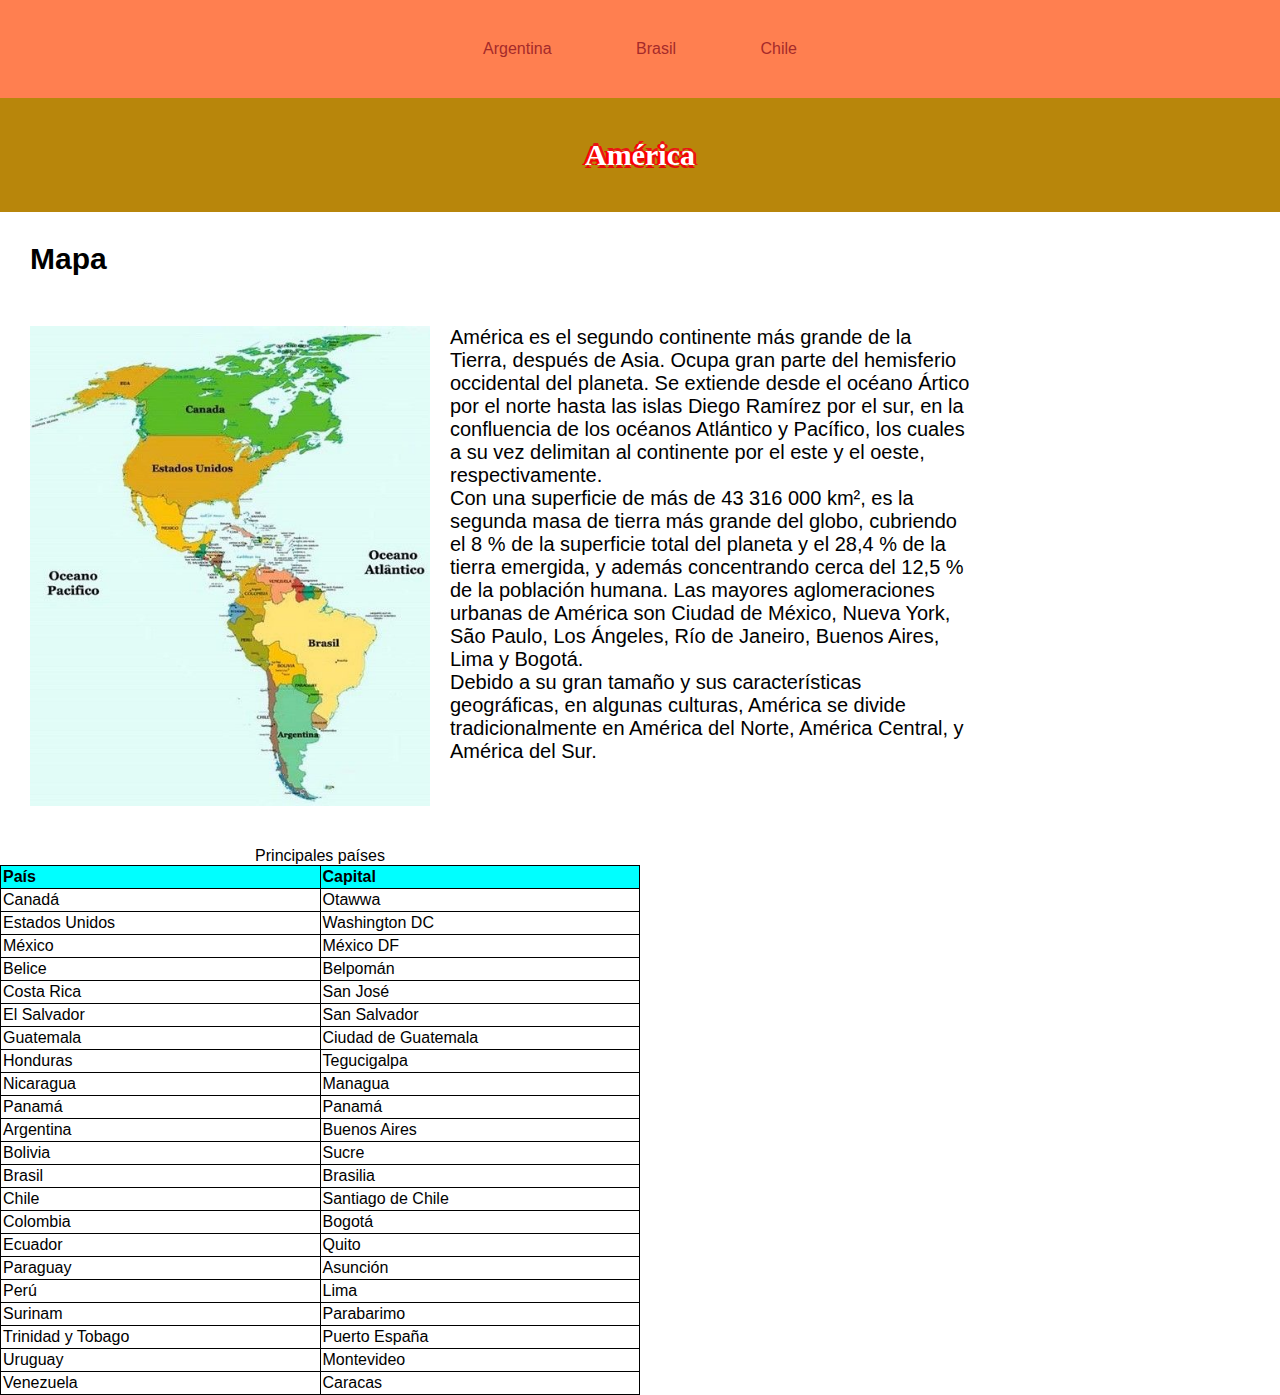
<file: index.html>
<!DOCTYPE html>
<html lang="es">
<head>
    <meta charset="UTF-8">
    <meta http-equiv="X-UA-Compatible" content="IE=edge">
    <meta name="viewport" content="width=device-width, initial-scale=1.0">
    <link rel="stylesheet" href="/estilos/style.css">
    <title>Continente Americano</title>
</head>
<body>
    <nav class="menu">
        <ul>
            <li><a href="/argentina.html">Argentina</a></li>
            <li><a href="/brasil.html">Brasil</a></li>
            <li><a href="/chile.html">Chile</a></li>
        </ul>
    </nav>
    <!--Una sección dentro del documento-->
    <div class="central">
        <h1 class="contorno">América</h1>
    </div>

    <div class="mapa">
        <h1 class="title">Mapa</h1>
        <img src="/imágenes/Mapa continente.jpg" alt="">
        <p>América es el segundo continente más grande de la Tierra, después de Asia. Ocupa gran parte del hemisferio occidental del planeta. Se extiende desde el océano Ártico por el norte hasta las islas Diego Ramírez por el sur, en la confluencia de los océanos Atlántico y Pacífico, los cuales a su vez delimitan al continente por el este y el oeste, respectivamente.
        </p>
        <p>
            Con una superficie de más de 43 316 000 km², es la segunda masa de tierra más grande del globo, cubriendo el 8 % de la superficie total del planeta y el 28,4 % de la tierra emergida, y además concentrando cerca del 12,5 % de la población humana.
            Las mayores aglomeraciones urbanas de América son Ciudad de México, Nueva York, São Paulo, Los Ángeles, Río de Janeiro, Buenos Aires, Lima y Bogotá.
        </p>
        <p>Debido a su gran tamaño y sus características geográficas, en algunas culturas, América se divide tradicionalmente en América del Norte, América Central, y América del Sur.</p>
    </div>
<br>
<br>
<br>
    
    <div class="box">
        <table>
            <caption>Principales países</caption>
            <tr class="cabeza">
                <th>País</th>
                <th>Capital</th>
            </Tr>
            <tr>
                <td>Canadá</td>
                <td>Otawwa</td>
            </tr>
            <tr>
                <td>Estados Unidos</td>
                <td>Washington DC</td>
            </tr>
            <tr>
                <td>México</td>
                <td>México DF</td>
            </tr>
            <tr>
                <td>Belice</td>
                <td>Belpomán</td>
            </tr>
            <tr>
                <td>Costa Rica</td>
                <td>San José</td>
            </tr>
            <tr>
                <td>El Salvador</td>
                <td>San Salvador</td>
            </tr>
            <tr>
                <td>Guatemala</td>
                <td>Ciudad de Guatemala</td>
            </tr>
            <tr>
                <td>Honduras</td>
                <td>Tegucigalpa</td>
            </tr>
            <tr>
                <td>Nicaragua</td>
                <td>Managua</td>
            </tr>
            <tr>
                <td>Panamá</td>
                <td>Panamá</td>
            </tr>
            <tr>
                <td>Argentina</td>
                <td>Buenos Aires</td>
            </tr>
            <tr>
                <td>Bolivia</td>
                <td>Sucre</td>
            </tr>
            <tr>
                <td>Brasil</td>
                <td>Brasilia</td>
            </tr>
            <tr>
                <td>Chile</td>
                <td>Santiago de Chile</td>
            </tr>
            <tr>
                <td>Colombia</td>
                <td>Bogotá</td>
            </tr>
            <tr>
                <td>Ecuador</td>
                <td>Quito</td>
            </tr>
            <tr>
                <td>Paraguay</td>
                <td>Asunción</td>
            </tr>
            <tr>
                <td>Perú</td>
                <td>Lima</td>
            </tr>
            <tr>
                <td>Surinam</td>
                <td>Parabarimo</td>
            </tr>
            <tr>
                <td>Trinidad y Tobago</td>
                <td>Puerto España</td>
            </tr>
            <tr>
                <td>Uruguay</td>
                <td>Montevideo</td>
            </tr>
            <tr>
                <td>Venezuela</td>
                <td>Caracas</td>
            </tr>
        </table>
    </div>

</body>
</html>
</file>
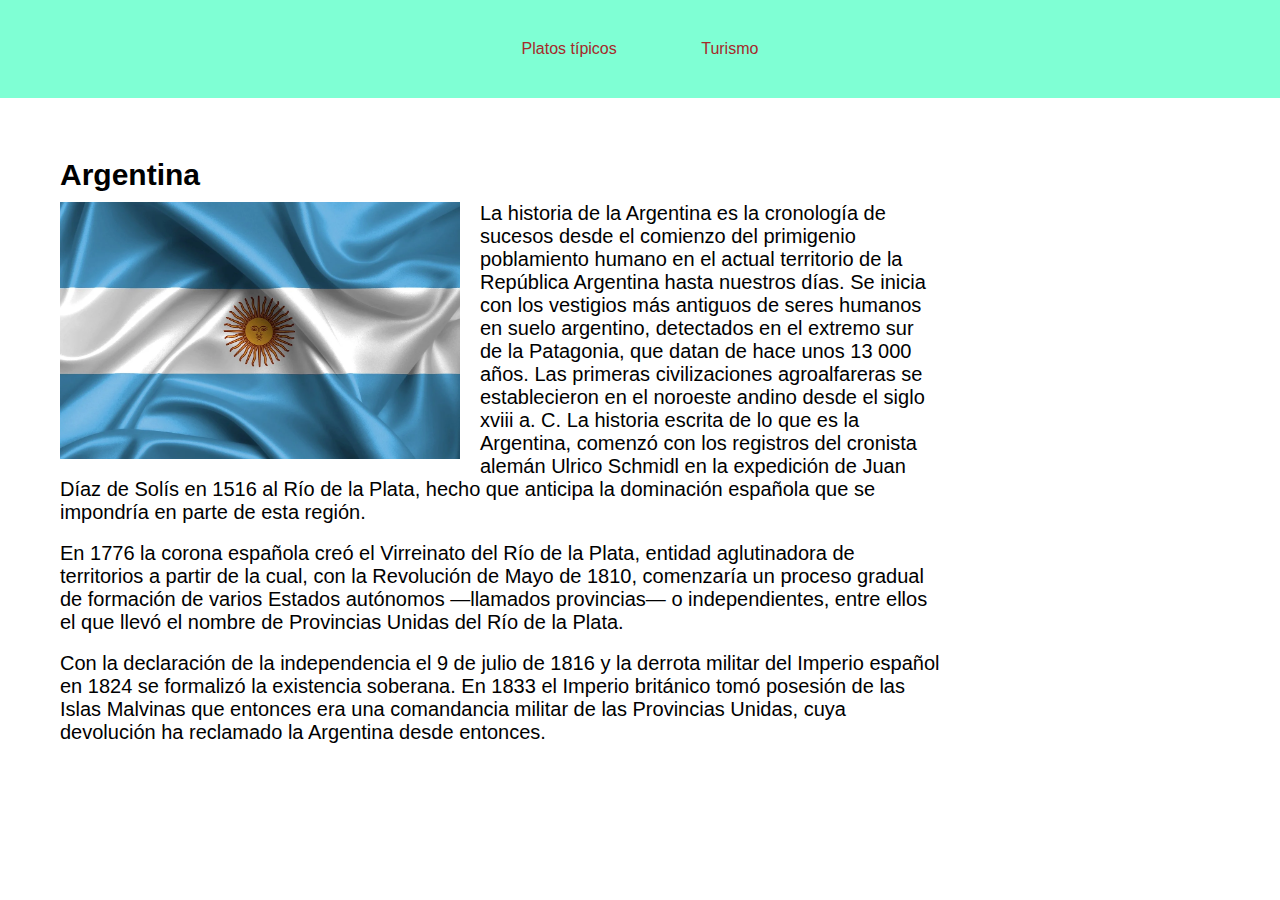
<file: argentina.html>
<!DOCTYPE html>
<html lang="es">
<head>
    <meta charset="UTF-8">
    <meta http-equiv="X-UA-Compatible" content="IE=edge">
    <meta name="viewport" content="width=device-width, initial-scale=1.0">
    <link rel="stylesheet" href="/estilos/argentina.css">
    <title>Argentina</title>
</head>
<body>
    <nav class="menu">
        <ul>
            <li><a href="/platosarg.html">Platos típicos</a></li>
            <li><a href="/turismoarg.html">Turismo</a></li>
        </ul>
    </nav>

    <div class="foto">
        <h1 class="title">Argentina</h1>
        <img src="/imágenes/Argentina flag.jpg" alt="">
        <p>
            La historia de la Argentina es la cronología de sucesos desde el comienzo del primigenio poblamiento humano en el actual territorio de la República Argentina hasta nuestros días.

Se inicia con los vestigios más antiguos de seres humanos en suelo argentino, detectados en el extremo sur de la Patagonia, que datan de hace unos 13 000 años. Las primeras civilizaciones agroalfareras se establecieron en el noroeste andino desde el siglo xviii a. C.

La historia escrita de lo que es la Argentina, comenzó con los registros del cronista alemán Ulrico Schmidl en la expedición de Juan Díaz de Solís en 1516 al Río de la Plata, hecho que anticipa la dominación española que se impondría en parte de esta región.
        </p>
        <br>
        <p>En 1776 la corona española creó el Virreinato del Río de la Plata, entidad aglutinadora de territorios a partir de la cual, con la Revolución de Mayo de 1810, comenzaría un proceso gradual de formación de varios Estados autónomos —llamados provincias— o independientes, entre ellos el que llevó el nombre de Provincias Unidas del Río de la Plata.</p>
        <br>
        <p>Con la declaración de la independencia el 9 de julio de 1816 y la derrota militar del Imperio español en 1824 se formalizó la existencia soberana. En 1833 el Imperio británico tomó posesión de las Islas Malvinas que entonces era una comandancia militar de las Provincias Unidas, cuya devolución ha reclamado la Argentina desde entonces.</p>
    </div>
</body>
</html>
</file>
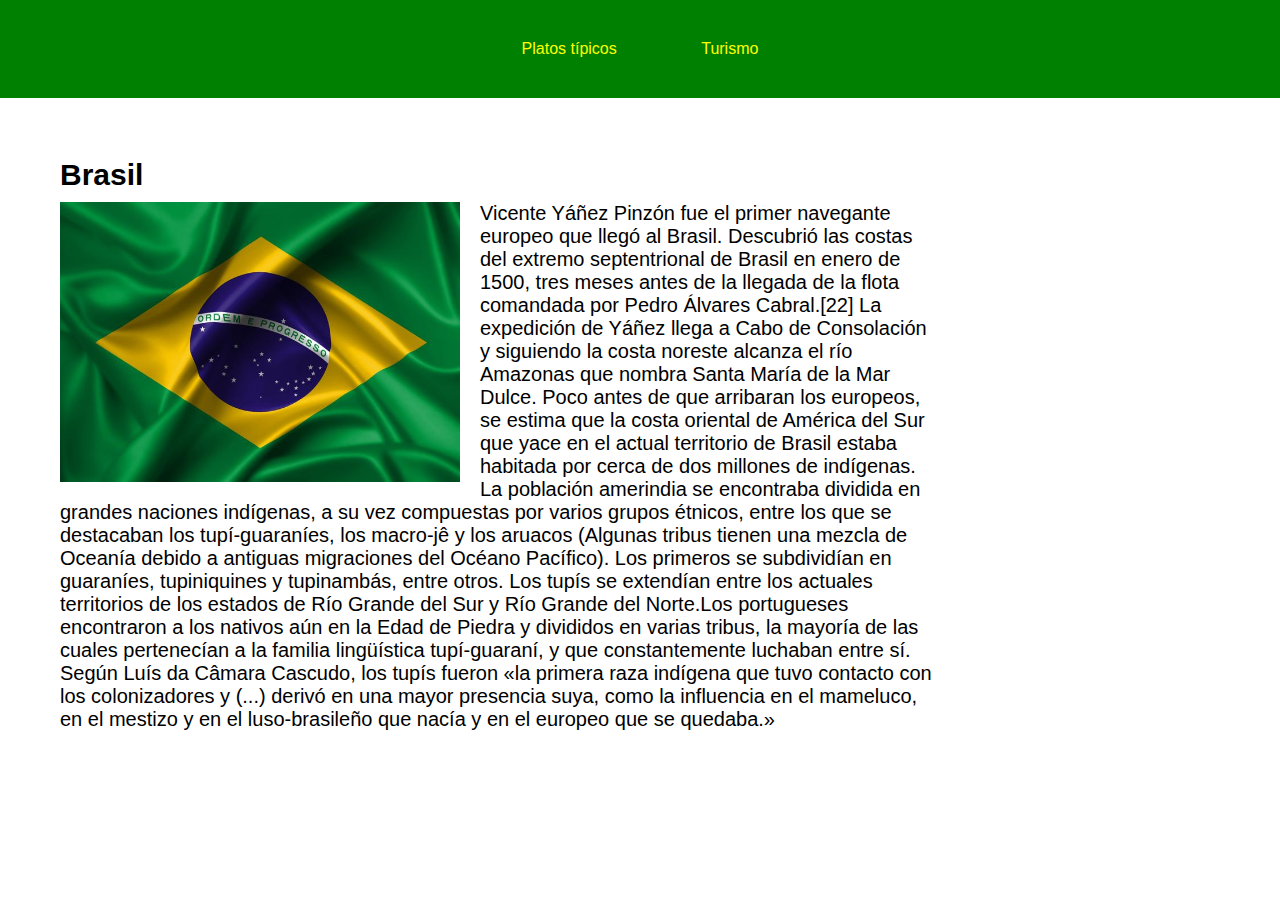
<file: brasil.html>
<!DOCTYPE html>
<html lang="en">
<head>
    <meta charset="UTF-8">
    <meta http-equiv="X-UA-Compatible" content="IE=edge">
    <meta name="viewport" content="width=device-width, initial-scale=1.0">
    <link rel="stylesheet" href="/estilos/brasil.css">
    <title>Brasil</title>
</head>
<body>
    <nav class="menu">
        <ul>
            <li><a href="/platosbr.html">Platos típicos</a></li>
            <li><a href="/turismobr.html">Turismo</a></li>
        </ul>
    </nav>

    <div class="foto">
        <h1 class="title">Brasil</h1>
        <img src="/imágenes/brasil-flag.jpg" alt="">
        <p>Vicente Yáñez Pinzón fue el primer navegante europeo que llegó al Brasil. Descubrió las costas del extremo septentrional de Brasil en enero de 1500, tres meses antes de la llegada de la flota comandada por Pedro Álvares Cabral.[22] La expedición de Yáñez llega a Cabo de Consolación y siguiendo la costa noreste alcanza el río Amazonas que nombra Santa María de la Mar Dulce.

            Poco antes de que arribaran los europeos, se estima que la costa oriental de América del Sur que yace en el actual territorio de Brasil estaba habitada por cerca de dos millones de indígenas. La población amerindia se encontraba dividida en grandes naciones indígenas, a su vez compuestas por varios grupos étnicos, entre los que se destacaban los tupí-guaraníes, los macro-jê y los aruacos (Algunas tribus tienen una mezcla de Oceanía debido a antiguas migraciones del Océano Pacífico). Los primeros se subdividían en guaraníes, tupiniquines y tupinambás, entre otros. Los tupís se extendían entre los actuales territorios de los estados de Río Grande del Sur y Río Grande del Norte.Los portugueses encontraron a los nativos aún en la Edad de Piedra y divididos en varias tribus, la mayoría de las cuales pertenecían a la familia lingüística tupí-guaraní, y que constantemente luchaban entre sí. Según Luís da Câmara Cascudo, los tupís fueron «la primera raza indígena que tuvo contacto con los colonizadores y (...) derivó en una mayor presencia suya, como la influencia en el mameluco, en el mestizo y en el luso-brasileño que nacía y en el europeo que se quedaba.»</p>
    </div>
</body>
</html>
</file>
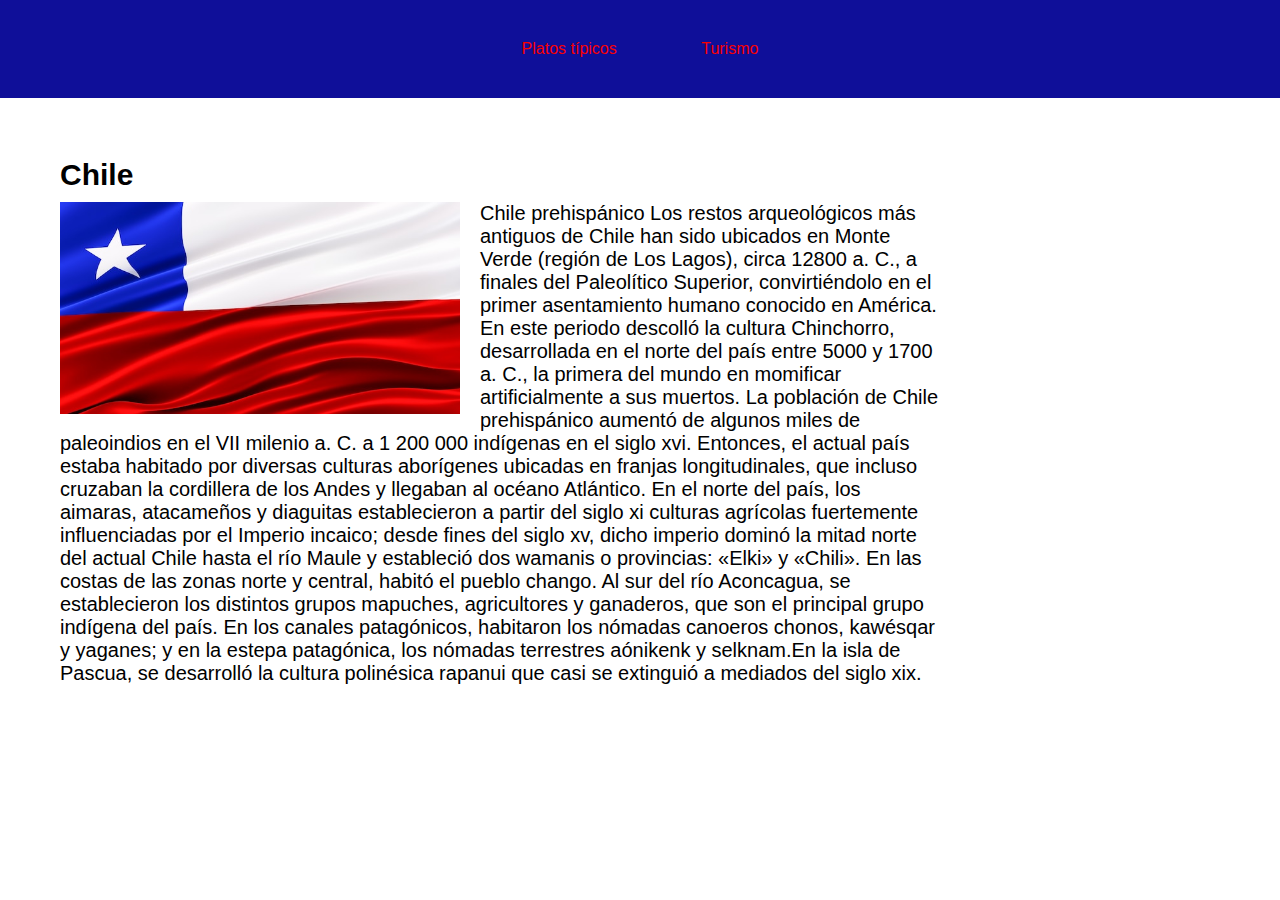
<file: chile.html>
<!DOCTYPE html>
<html lang="es">
<head>
    <meta charset="UTF-8">
    <meta http-equiv="X-UA-Compatible" content="IE=edge">
    <meta name="viewport" content="width=device-width, initial-scale=1.0">
    <link rel="stylesheet" href="/estilos/chile.css">
    <title>Chile</title>
</head>
<body>
    <nav class="menu">
        <ul>
            <li><a href="/platoscl.html">Platos típicos</a></li>
            <li><a href="/turismocl.html">Turismo</a></li>
        </ul>
    </nav>

    <div class="foto">
        <h1 class="title">Chile</h1>
        <img src="/imágenes/chile flag.jpg" alt="">
        <p>Chile prehispánico
            Los restos arqueológicos más antiguos de Chile han sido ubicados en Monte Verde (región de Los Lagos), circa 12800 a. C., a finales del Paleolítico Superior, convirtiéndolo en el primer asentamiento humano conocido en América. En este periodo descolló la cultura Chinchorro, desarrollada en el norte del país entre 5000 y 1700 a. C., la primera del mundo en momificar artificialmente a sus muertos.
            
            La población de Chile prehispánico aumentó de algunos miles de paleoindios en el VII milenio a. C. a 1 200 000 indígenas en el siglo xvi. Entonces, el actual país estaba habitado por diversas culturas aborígenes ubicadas en franjas longitudinales, que incluso cruzaban la cordillera de los Andes y llegaban al océano Atlántico.
            
            En el norte del país, los aimaras, atacameños y diaguitas establecieron a partir del siglo xi culturas agrícolas fuertemente influenciadas por el Imperio incaico; desde fines del siglo xv, dicho imperio dominó la mitad norte del actual Chile hasta el río Maule y estableció dos wamanis o provincias: «Elki» y «Chili». En las costas de las zonas norte y central, habitó el pueblo chango. Al sur del río Aconcagua, se establecieron los distintos grupos mapuches, agricultores y ganaderos, que son el principal grupo indígena del país. En los canales patagónicos, habitaron los nómadas canoeros chonos, kawésqar y yaganes; y en la estepa patagónica, los nómadas terrestres aónikenk y selknam.En la isla de Pascua, se desarrolló la cultura polinésica rapanui que casi se extinguió a mediados del siglo xix.</p>
    </div>
</body>
</html>
</file>
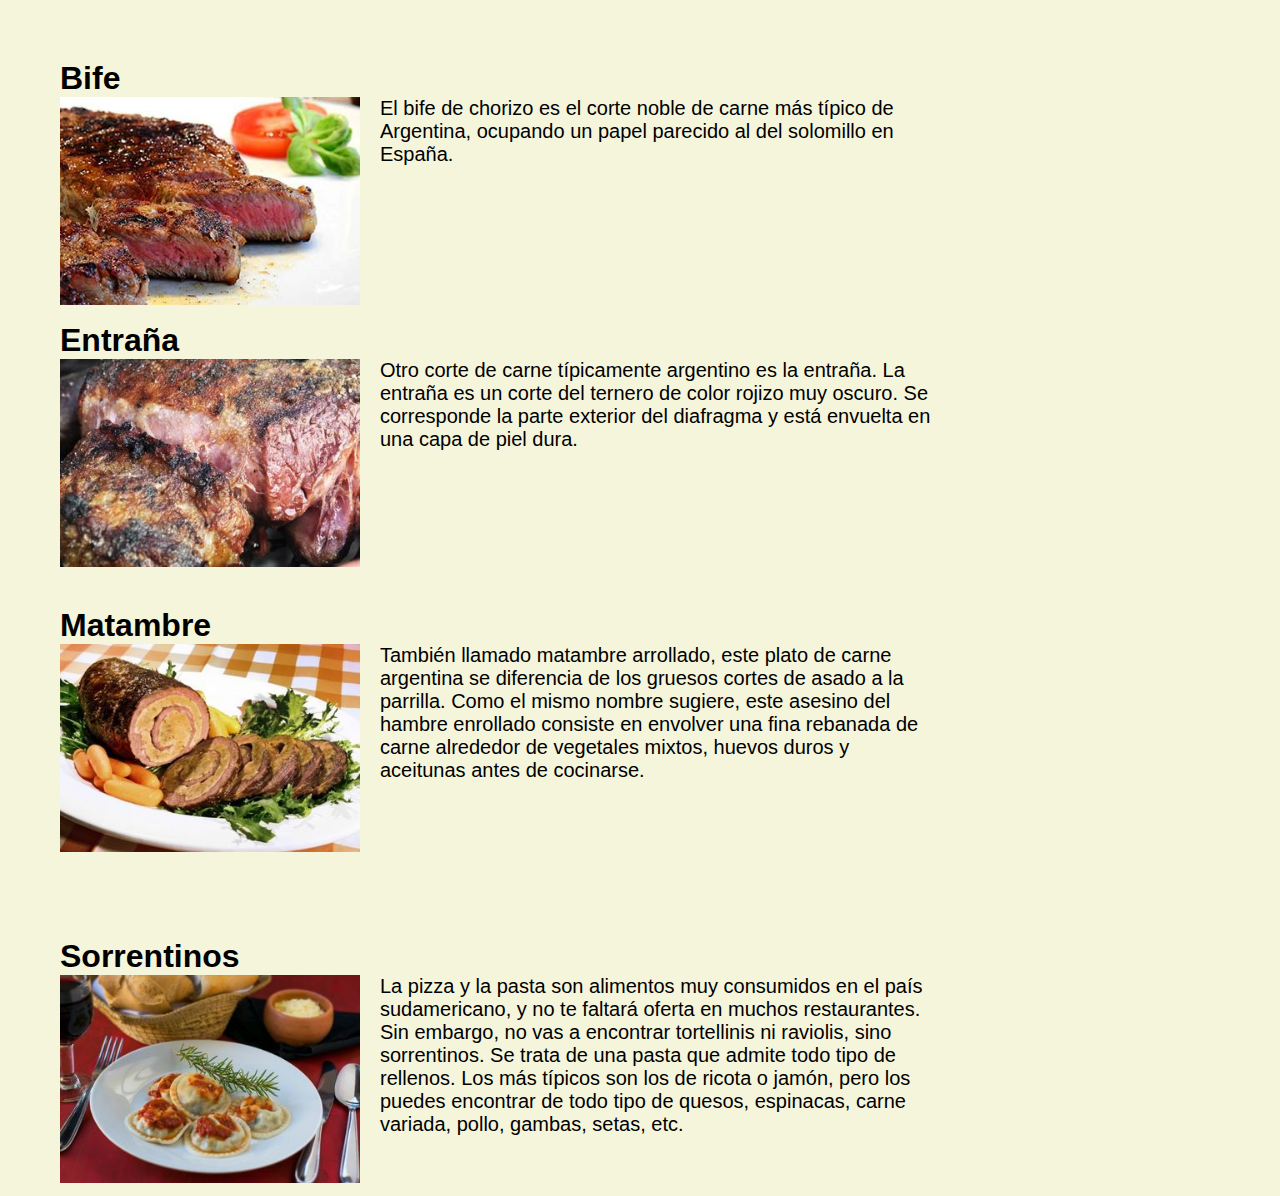
<file: platosarg.html>
<!DOCTYPE html>
<html lang="es">
<head>
    <meta charset="UTF-8">
    <meta http-equiv="X-UA-Compatible" content="IE=edge">
    <meta name="viewport" content="width=device-width, initial-scale=1.0">
    <link rel="stylesheet" href="/estilos/platosarg.css">
    <title>Platos Típicos</title>
</head>
<body>
    <div class="foto">
        <h1>Bife</h1>
        <img src="/imágenes/bife.jpg" alt="">
        <p>El bife de chorizo es el corte noble de carne más típico de Argentina, ocupando un papel parecido al del solomillo en España.</p>
    </div>
    <br>
    <br>
    <div class="entrana">
        <h1>Entraña</h1>
        <img src="/imágenes/entrana.jpg" alt="">
        <p>Otro corte de carne típicamente argentino es la entraña. La entraña es un corte del ternero de color rojizo muy oscuro. Se corresponde la parte exterior del diafragma y está envuelta en una capa de piel dura.
        </p>
    </div>
    <br>
    <br>
    <div class="matambre">
        <h1>Matambre</h1>
        <img src="/imágenes/matambre.jpg" alt="">
        <p>También llamado matambre arrollado, este plato de carne argentina se diferencia de los gruesos cortes de asado a la parrilla.

            Como el mismo nombre sugiere, este asesino del hambre enrollado consiste en envolver una fina rebanada de carne alrededor de vegetales mixtos, huevos duros y aceitunas antes de cocinarse.
            
            </p>
    </div>
    <br>
    <br>
    <div class="sorrentinos">
        <h1>Sorrentinos</h1>
        <img src="/imágenes/Sorrentinos.jpg" alt="">
        <p>La pizza y la pasta son alimentos muy consumidos en el país sudamericano, y no te faltará oferta en muchos restaurantes.

            Sin embargo, no vas a encontrar tortellinis ni raviolis, sino sorrentinos. Se trata de una pasta que admite todo tipo de rellenos. Los más típicos son los de ricota o jamón, pero los puedes encontrar de todo tipo de quesos, espinacas, carne variada, pollo, gambas, setas, etc.</p>
    </div>
</body>
</html>
</file>
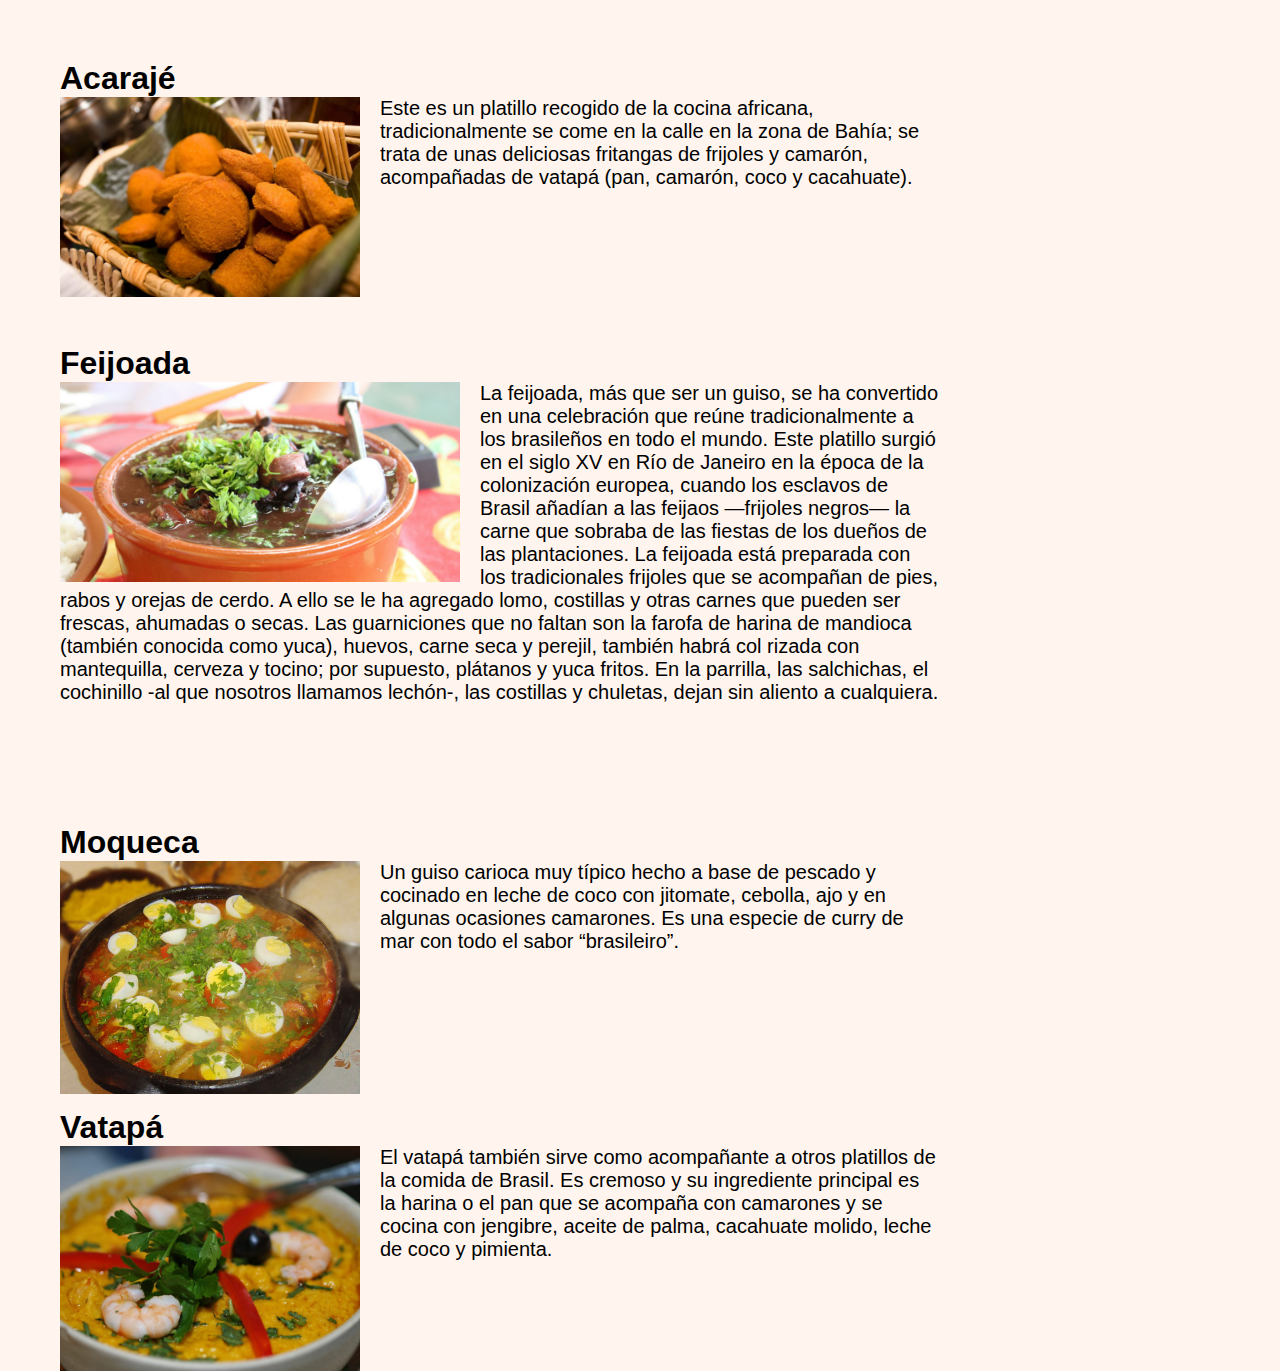
<file: platosbr.html>
<!DOCTYPE html>
<html lang="en">
<head>
    <meta charset="UTF-8">
    <meta http-equiv="X-UA-Compatible" content="IE=edge">
    <meta name="viewport" content="width=device-width, initial-scale=1.0">
    <link rel="stylesheet" href="/estilos/platosbr.css">
    <title>Platos típicos</title>
</head>
<body>
    <div class="foto">
        <h1>Acarajé</h1>
        <img src="/imágenes/acaraje.jpg">
        <p>Este es un platillo recogido de la cocina africana, tradicionalmente se come en la calle en la zona de Bahía; se trata de unas deliciosas fritangas de frijoles y camarón, acompañadas de vatapá (pan, camarón, coco y cacahuate).</p>
    </div>
    <br>
    <br>
    <div class="feijoada">
        <h1>Feijoada</h1>
        <img src="/imágenes/feijoada.jpg">
        <p>La  feijoada, más que ser un guiso, se ha convertido en una celebración que reúne tradicionalmente a los brasileños en todo el mundo.

            Este platillo surgió en el siglo XV en Río de Janeiro en la época de la colonización europea, cuando los esclavos de Brasil añadían a las feijaos —frijoles negros— la carne que sobraba de las fiestas de los dueños de las plantaciones.
            
            La feijoada está preparada con los tradicionales frijoles que se acompañan de pies, rabos y orejas de cerdo. A ello se le ha agregado lomo, costillas y otras carnes que pueden ser frescas, ahumadas o secas.
            
            Las guarniciones que no faltan son la farofa de harina de mandioca (también conocida como yuca), huevos, carne seca y perejil, también habrá col rizada con mantequilla, cerveza y tocino; por supuesto, plátanos y yuca fritos.
            
            En la parrilla, las salchichas, el cochinillo -al que nosotros llamamos lechón-, las costillas y chuletas, dejan sin aliento a cualquiera.</p>
    </div>
    <div class="moqueca">
        <h1>Moqueca</h1>
        <img src="/imágenes/moqueca.jpg">
        <p>Un guiso carioca muy típico hecho a base de pescado y cocinado en leche de coco con jitomate, cebolla, ajo y en algunas ocasiones camarones. Es una especie de curry de mar con todo el sabor “brasileiro”.</p>
    </div>
    <br>
    <br>
    <div class="vatapa">
        <h1>Vatapá</h1>
        <img src="/imágenes/vatapa.jpg">
        <p>El vatapá también sirve como acompañante a otros platillos de la comida de Brasil. Es cremoso y su ingrediente principal es la harina o el pan que se acompaña con camarones y se cocina con jengibre, aceite de palma, cacahuate molido, leche de coco y pimienta.</p>
    </div>
</body>
</html>
</file>
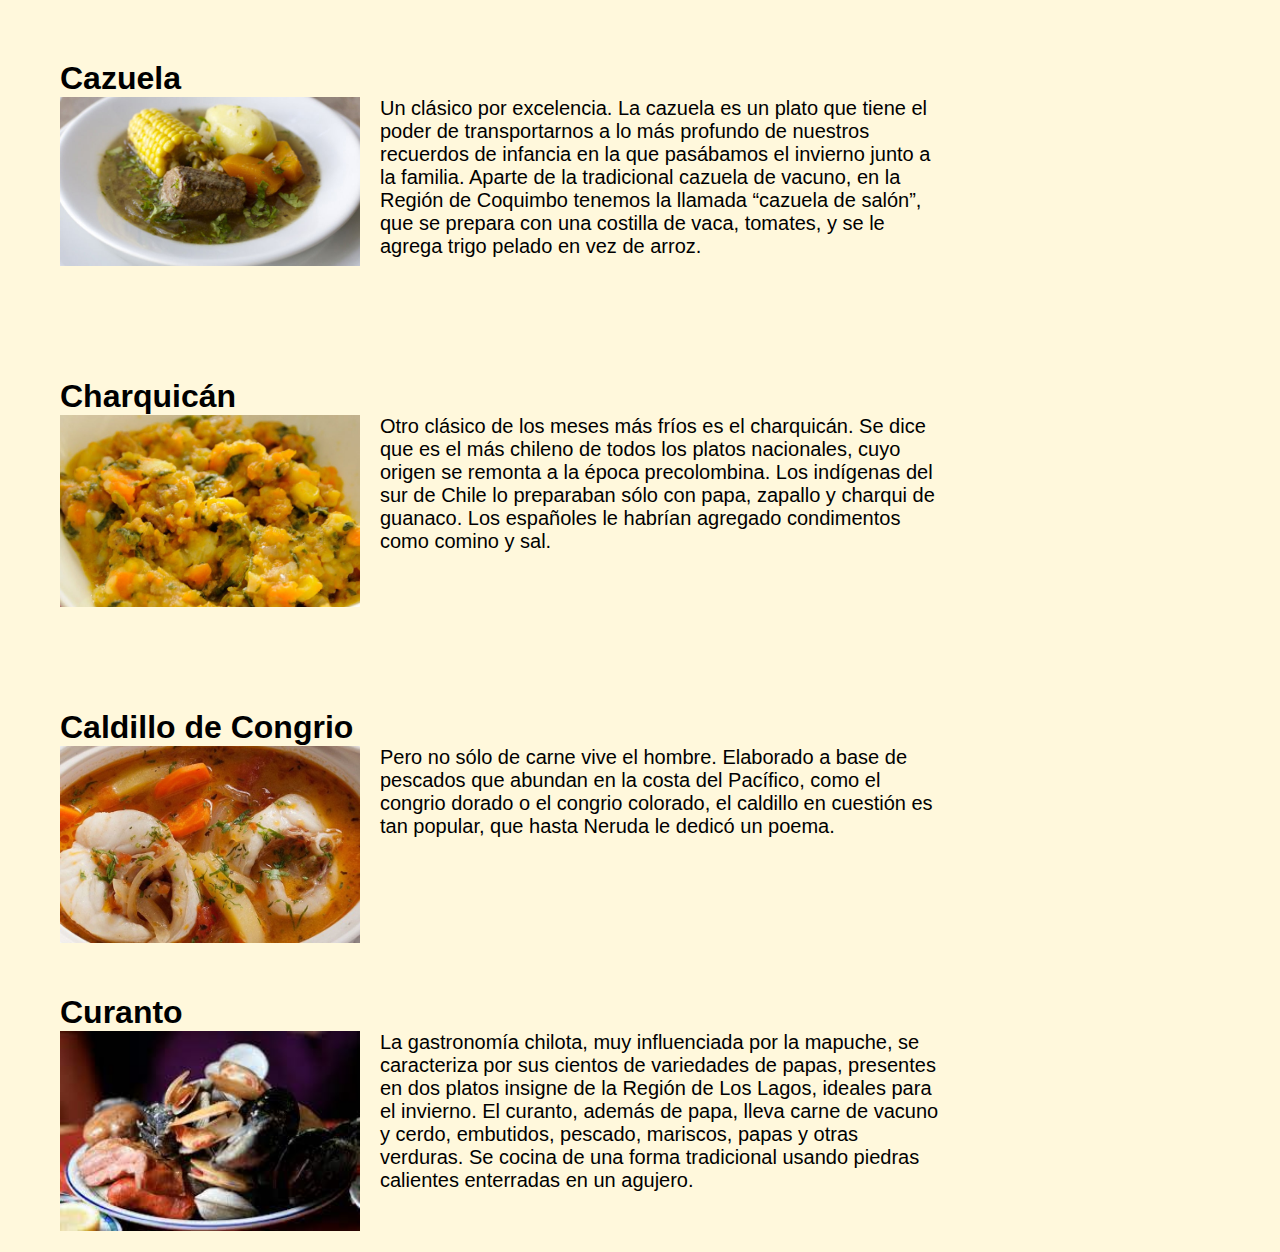
<file: platoscl.html>
<!DOCTYPE html>
<html lang="es">
<head>
    <meta charset="UTF-8">
    <meta http-equiv="X-UA-Compatible" content="IE=edge">
    <meta name="viewport" content="width=device-width, initial-scale=1.0">
    <link rel="stylesheet" href="/estilos/platoscl.css">
    <title>Platos típicos</title>
</head>
<body>
    <div class="foto">
        <h1>Cazuela</h1>
        <img src="/imágenes/cazuela.jpg" alt="">
        <p>Un clásico por excelencia. La cazuela es un plato que tiene el poder de transportarnos a lo más profundo de nuestros recuerdos de infancia en la que pasábamos el invierno junto a la familia.

            Aparte de la tradicional cazuela de vacuno, en la Región de Coquimbo tenemos la llamada “cazuela de salón”, que se prepara con una costilla de vaca, tomates, y se le agrega trigo pelado en vez de arroz.</p>
    </div>
    <div class="charquican">
        <h1>Charquicán</h1>
        <img src="/imágenes/charquican.jpg" alt="">
        <p>Otro clásico de los meses más fríos es el charquicán. Se dice que es el más chileno de todos los platos nacionales, cuyo origen se remonta a la época precolombina. Los indígenas del sur de Chile lo preparaban sólo con papa, zapallo y charqui de guanaco. Los españoles le habrían agregado condimentos como comino y sal.</p>
    </div>
    <br>
    <br>
    <div class="caldillo">
        <h1>Caldillo de Congrio</h1>
        <img src="/imágenes/caldillo.jpg" alt="">
        <p>Pero no sólo de carne vive el hombre. Elaborado a base de pescados que abundan en la costa del Pacífico, como el congrio dorado o el congrio colorado, el caldillo en cuestión es tan popular, que hasta Neruda le dedicó un poema.</p>
    </div>
    <br>
    <br>
    <div class="curanto">
        <h1>Curanto</h1>
        <img src="/imágenes/curanto.jpg" alt="">
        <p>La gastronomía chilota, muy influenciada por la mapuche, se caracteriza por sus cientos de variedades de papas, presentes en dos platos insigne de la Región de Los Lagos, ideales para el invierno. El curanto, además de papa, lleva carne de vacuno y cerdo, embutidos, pescado, mariscos, papas y otras verduras. Se cocina de una forma tradicional usando piedras calientes enterradas en un agujero.</p>
    </div>
</body>
</html>
</file>
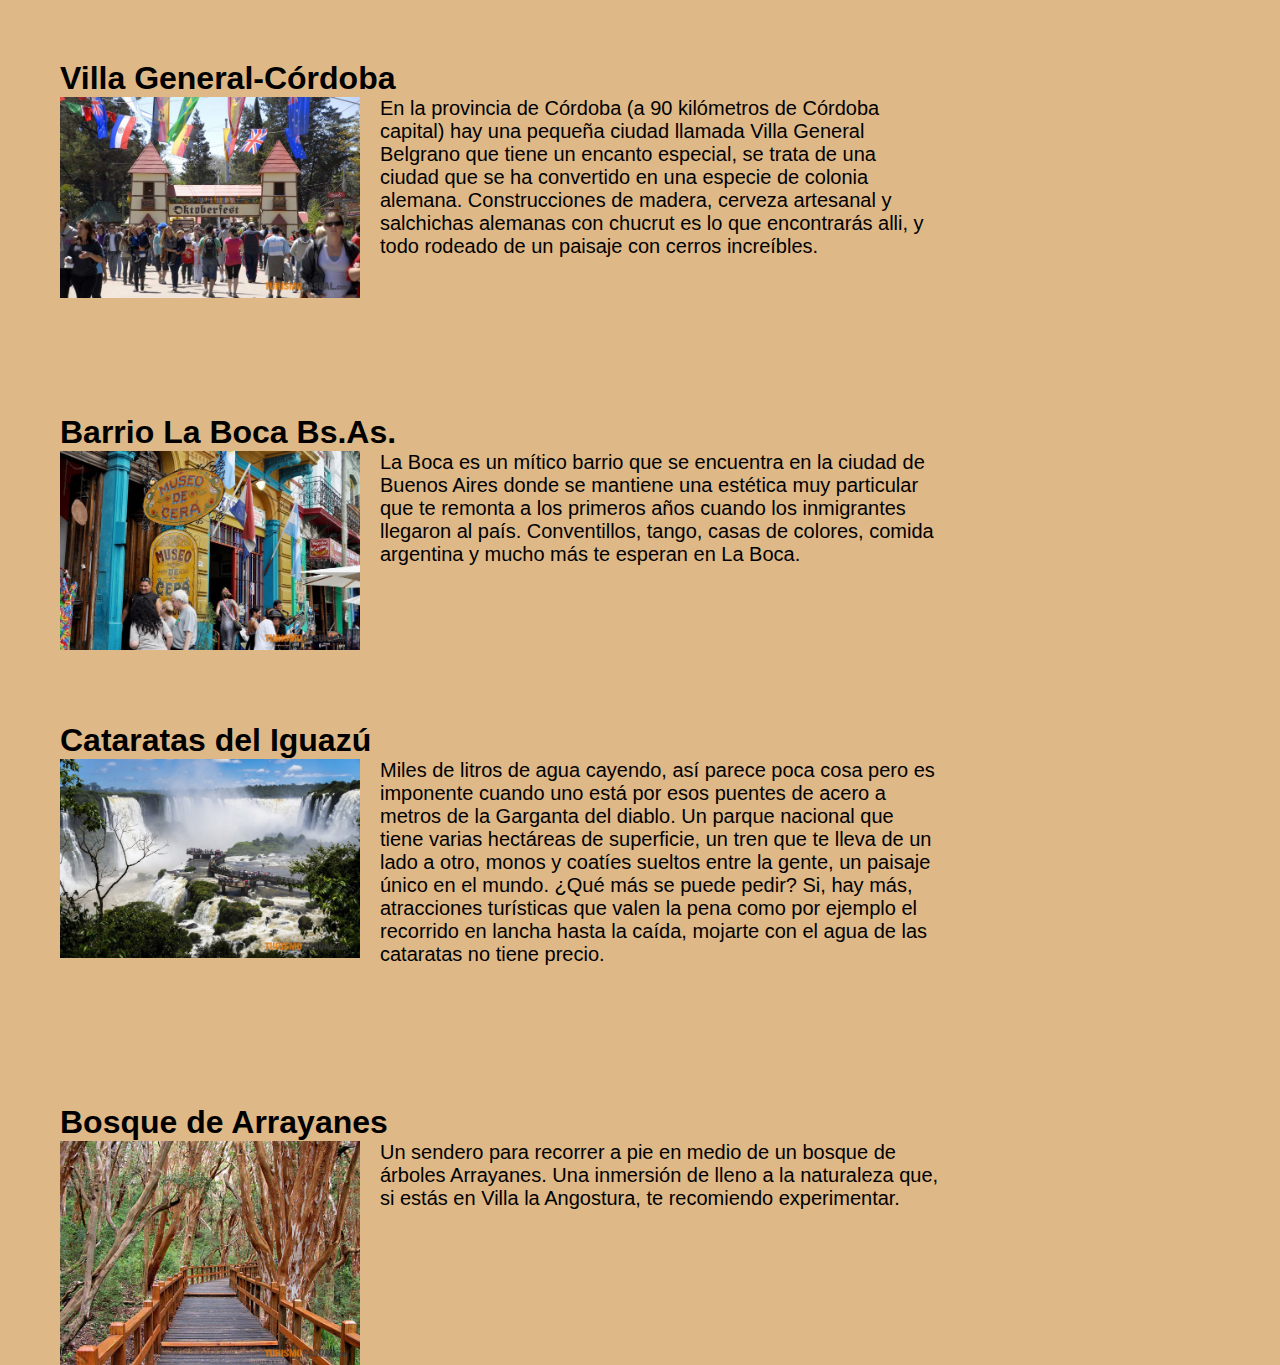
<file: turismoarg.html>
<!DOCTYPE html>
<html lang="es">
<head>
    <meta charset="UTF-8">
    <meta http-equiv="X-UA-Compatible" content="IE=edge">
    <meta name="viewport" content="width=device-width, initial-scale=1.0">
    <link rel="stylesheet" href="/estilos/turismoarg.css">
    <title>Turismo</title>
</head>
<body>
    <div class="foto">
        <h1>Villa General-Córdoba</h1>
        <img src="/imágenes/villageneral.jpg" alt="">
        <p>En la provincia de Córdoba (a 90 kilómetros de Córdoba capital) hay una pequeña ciudad llamada Villa General Belgrano que tiene un encanto especial, se trata de una ciudad que se ha convertido en una especie de colonia alemana.

            Construcciones de madera, cerveza artesanal y salchichas alemanas con chucrut es lo que encontrarás alli, y todo rodeado de un paisaje con cerros increíbles.</p>
    </div>
    <br>
    <br>
    <div class="laboca">
        <h1>Barrio La Boca Bs.As.</h1>
        <img src="/imágenes/barriolaboca.jpg" alt="">
        <p>La Boca es un mítico barrio que se encuentra en la ciudad de Buenos Aires donde se mantiene una estética muy particular que te remonta a los primeros años cuando los inmigrantes llegaron al país.

            Conventillos, tango, casas de colores, comida argentina y mucho más te esperan en La Boca.</p>
    </div>
    <br>
    <br>
    <div class="cataratas">
        <h1>Cataratas del Iguazú</h1>
        <img src="/imágenes/cataratas.jpg" alt="">
        <p>Miles de litros de agua cayendo, así parece poca cosa pero es imponente cuando uno está por esos puentes de acero a metros de la Garganta del diablo.

            Un parque nacional que tiene varias hectáreas de superficie, un tren que te lleva de un lado a otro, monos y coatíes sueltos entre la gente, un paisaje único en el mundo. ¿Qué más se puede pedir?
            
            Si, hay más, atracciones turísticas que valen la pena como por ejemplo el recorrido en lancha hasta la caída, mojarte con el agua de las cataratas no tiene precio.</p>
    </div>
    <br>
    <div class="bosque">
        <h1>Bosque de Arrayanes</h1>
        <img src="/imágenes/bosquevilla.jpg" alt="">
        <p>Un sendero para recorrer a pie en medio de un bosque de árboles Arrayanes.

            Una inmersión de lleno a la naturaleza que, si estás en Villa la Angostura, te recomiendo experimentar.
            
            </p>
    </div>
</body>
</html>
</file>
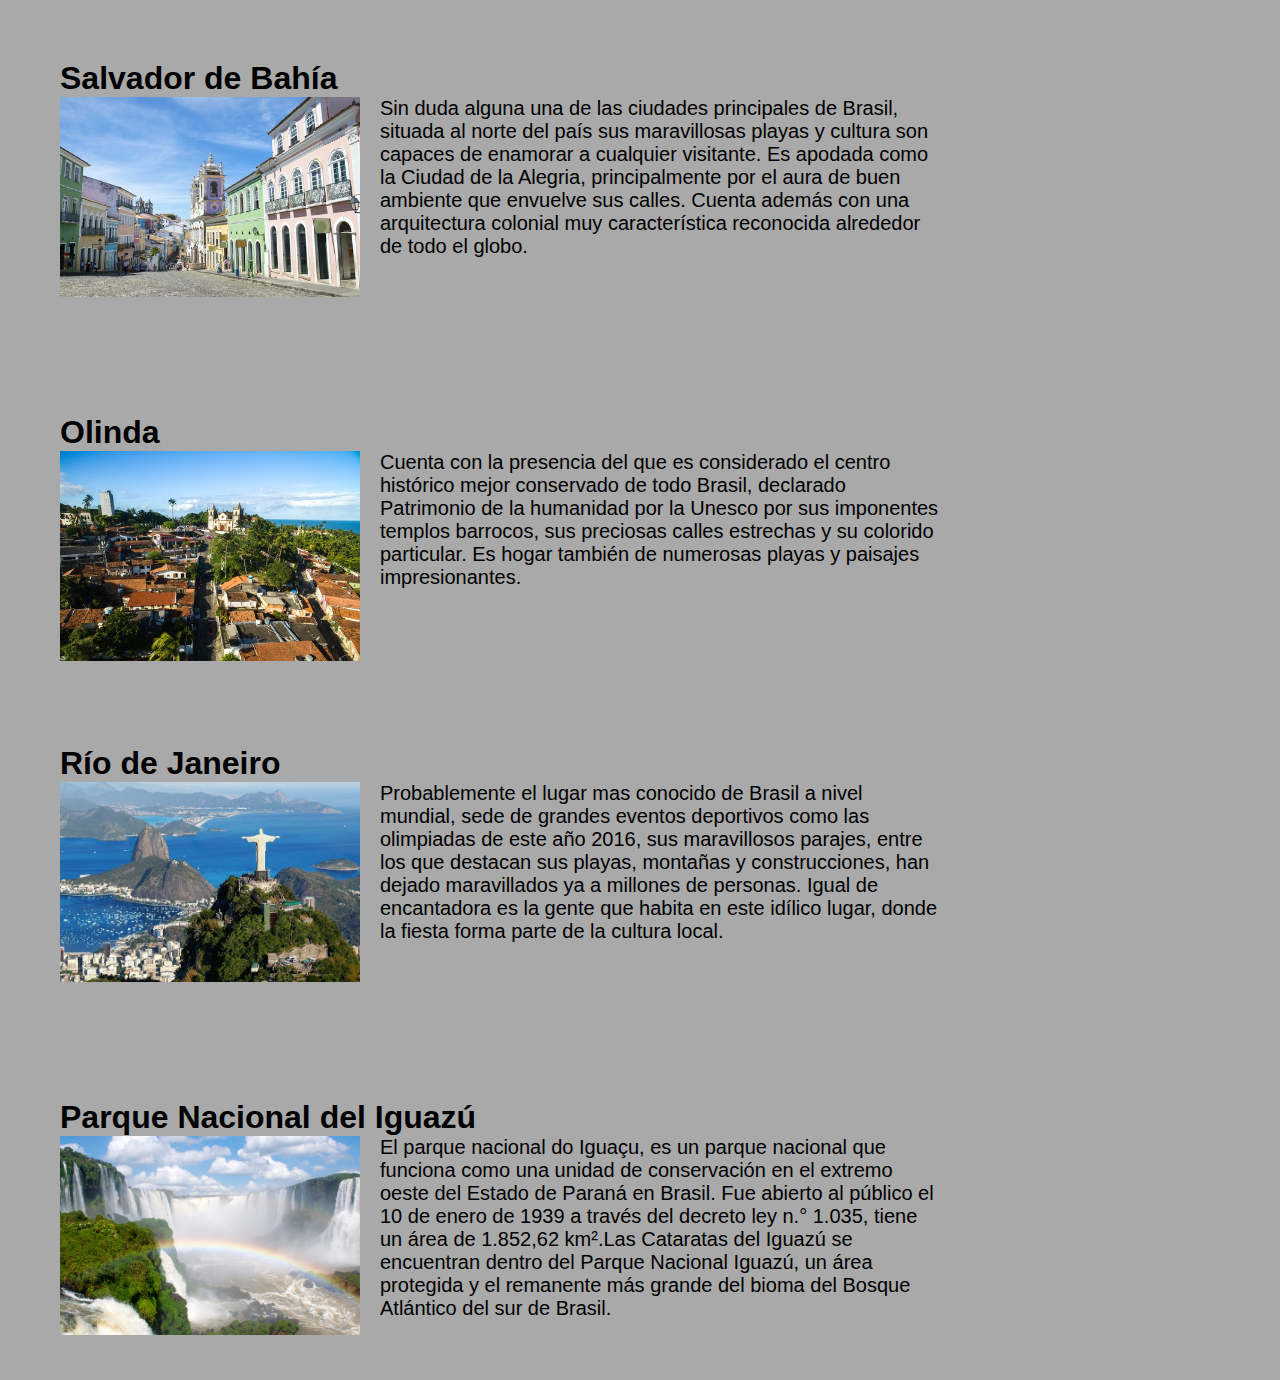
<file: turismobr.html>
<!DOCTYPE html>
<html lang="es">
<head>
    <meta charset="UTF-8">
    <meta http-equiv="X-UA-Compatible" content="IE=edge">
    <meta name="viewport" content="width=device-width, initial-scale=1.0">
    <link rel="stylesheet" href="/estilos/turismobr.css">
    <title>Turismo</title>
</head>
<body>
    <div class="foto">
        <h1>Salvador de Bahía</h1>
        <img src="/imágenes/salvador-de-bahia.jpg" alt="">
        <p>Sin duda alguna una de las ciudades principales de Brasil, situada al norte del país sus maravillosas playas y cultura son capaces de enamorar a cualquier visitante. Es apodada como la Ciudad de la Alegria, principalmente por el aura de buen ambiente que envuelve sus calles. Cuenta además con una arquitectura colonial muy característica reconocida alrededor de todo el globo.</p>
    </div>
    <br>
    <br>
    <div class="olinda">
        <h1>Olinda</h1>
        <img src="/imágenes/olinda.jpg" alt="">
        <p>Cuenta con la presencia del que es considerado el centro histórico mejor conservado de todo Brasil, declarado Patrimonio de la humanidad por la Unesco por sus imponentes templos barrocos, sus preciosas calles estrechas y su colorido particular. Es hogar también de numerosas playas y paisajes impresionantes.</p>
    </div>
    <br>
    <br>
    <div class="rio">
        <h1>Río de Janeiro</h1>
        <img src="/imágenes/rio-de-janeiro.jpg" alt="">
        <p>Probablemente el lugar mas conocido de Brasil a nivel mundial, sede de grandes eventos deportivos como las olimpiadas de este año 2016, sus maravillosos parajes, entre los que destacan sus playas, montañas y construcciones, han dejado maravillados ya a millones de personas.

            Igual de encantadora es la gente que habita en este idílico lugar, donde la fiesta forma parte de la cultura local.</p>
    </div>
    <br>
    <br>
    <div class="parque">
        <h1>Parque Nacional del Iguazú</h1>
        <img src="/imágenes/parque-nacional-del-iguazu.jpg" alt="">
        <p>El parque nacional do Iguaçu, es un parque nacional que funciona como una unidad de conservación en el extremo oeste del Estado de Paraná en Brasil. Fue abierto al público el 10 de enero de 1939 a través del decreto ley n.° 1.035, tiene un área de 1.852,62 km².Las Cataratas del Iguazú se encuentran dentro del Parque Nacional Iguazú, un área protegida y el remanente más grande del bioma del Bosque Atlántico del sur de Brasil.</p>
    </div>
</body>
</html>
</file>
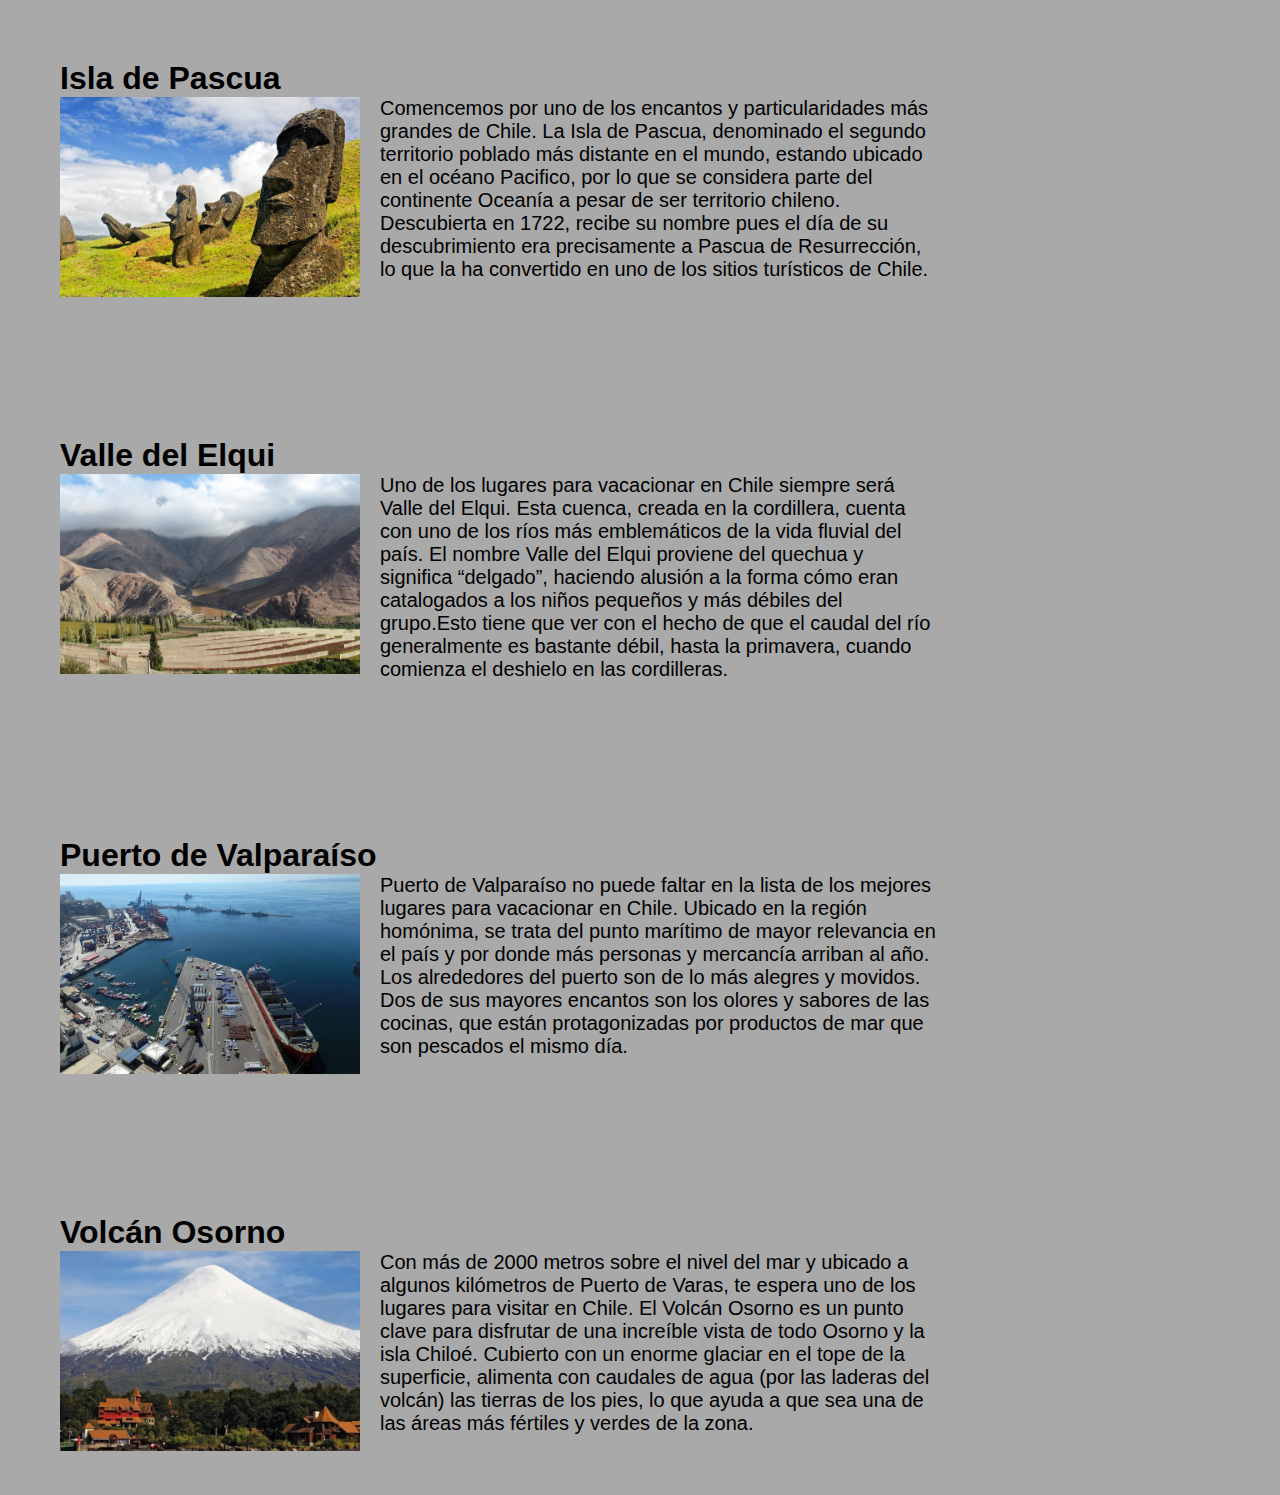
<file: turismocl.html>
<!DOCTYPE html>
<html lang="es">
<head>
    <meta charset="UTF-8">
    <meta http-equiv="X-UA-Compatible" content="IE=edge">
    <meta name="viewport" content="width=device-width, initial-scale=1.0">
    <link rel="stylesheet" href="/estilos/turismocl.css">
    <title>Turismo</title>
</head>
<body>
    <div class="foto">
        <h1>Isla de Pascua</h1>
        <img src="/imágenes/isla-de-pascua.jpg" alt="">
        <p>Comencemos por uno de los encantos y particularidades más grandes de Chile. La Isla de Pascua, denominado el segundo territorio poblado más distante en el mundo, estando ubicado en el océano Pacifico, por lo que se considera parte del continente Oceanía a pesar de ser territorio chileno. Descubierta en 1722, recibe su nombre pues el día de su descubrimiento era precisamente a Pascua de Resurrección, lo que la ha convertido en uno de los sitios turísticos de Chile.</p>
    </div>
    <br>
    <br>
    <div class="valle">
        <h1>Valle del Elqui</h1>
        <img src="/imágenes/valle-del-elqui.jpg" alt="">
        <p>Uno de los lugares para vacacionar en Chile siempre será Valle del Elqui. Esta cuenca, creada en la cordillera, cuenta con uno de los ríos más emblemáticos de la vida fluvial del país.

            El nombre Valle del Elqui proviene del quechua y significa “delgado”, haciendo alusión a la forma cómo eran catalogados a los niños pequeños y más débiles del grupo.Esto tiene que ver con el hecho de que el caudal del río generalmente es bastante débil, hasta la primavera, cuando comienza el deshielo en las cordilleras.</p>
    </div>
    <br>
    <br>
    <div class="puerto">
        <h1>Puerto de Valparaíso</h1>
        <img src="/imágenes/puerto-de-valparaiso.jpg" alt="">
        <p>Puerto de Valparaíso no puede faltar en la lista de los mejores lugares para vacacionar en Chile. Ubicado en la región homónima, se trata del punto marítimo de mayor relevancia en el país y por donde más personas y mercancía arriban al año.

            Los alrededores del puerto son de lo más alegres y movidos. Dos de sus mayores encantos son los olores y sabores de las cocinas, que están protagonizadas por productos de mar que son pescados el mismo día.</p>
    </div>
    <br>
    <br>
    <div class="volcan">
        <h1>Volcán Osorno</h1>
        <img src="/imágenes/volcan-osorno.jpg" alt="">
        <p>Con más de 2000 metros sobre el nivel del mar y ubicado a algunos kilómetros de Puerto de Varas, te espera uno de los lugares para visitar en Chile. El Volcán Osorno es un punto clave para disfrutar de una increíble vista de todo Osorno y la isla Chiloé.

            Cubierto con un enorme glaciar en el tope de la superficie, alimenta con caudales de agua (por las laderas del volcán) las tierras de los pies, lo que ayuda a que sea una de las áreas más fértiles y verdes de la zona.</p>
    </div>
</body>
</html>
</file>
<file: estilos/style.css>
*{
    margin: 0;
    padding: 0px;
    box-sizing: border-box;
    font-family: 'Roboto', sans-serif;
}

.menu{
    background-color: coral;
    text-align: center;
    margin: 0px;
}

.menu li{
    display: inline-block;
}

.menu a{
    padding: 40px;
    color: brown;
    text-decoration: none;
    display: block;
}

.menu a:hover{
    background-color: burlywood;
    font-size: large;
}

.central{
    background-color: darkgoldenrod;
    color: blue;
    text-align: center;
    overflow: hidden;
    padding: 40px;
    width: 100%;
}

.contorno{
    text-align: center;
    font-family: Arial black;
    font-weight: bold;
    font-size: 30px;
    color: #fff;
    text-shadow: -3px 0 red, 0 3px rgb(230, 11, 11), 3px 0 rgb(233, 22, 22), 0 -3px rgb(233, 21, 21);
}

.mapa{
    width: 100%;
    max-width: 1000px;
    margin:0px;
    padding: 30px;
}

.mapa img{
    width: 400px;
    height: 480px;
    float: left;
    margin-right: 20px;
}

.title{
    font-size: 30px;
    margin-bottom: 50px;
}

.mapa p{
    font-size: 20px;
    font-weight: 300;
}




table{
    /* cambiar el tamaño de las columnas*/
    /*table-layout:auto; width:50%;/*
    /* Ajustar el texto a la celda*/
    /*table-layout:fixed; width:30%;*/
    width: 50%;
    margin: auto;
    /*border-spacing: 0;*/
    border-collapse: collapse;
    float: left;
    table-layout: fixed;
}
.cabeza td{
    background:#c5e418;
    color:#8E59A9;
    width: 20px;
    height: 20px;
}

td, tr,th{
    width: 25%;
    text-align:left;
    /* solid, dashed, dotted*/
    border: 1px solid rgb(0, 0, 0);
    padding: 2px;
}

.cabeza th{
    background-color: aqua;
}
</file>
<file: estilos/argentina.css>
*{
    margin: 0;
    padding: 0px;
    box-sizing: border-box;
    font-family: 'Roboto', sans-serif;
}

.menu{
    background-color: aquamarine;
    text-align: center;
    margin: 0px;
}

.menu li{
    display: inline-block;
}

.menu a{
    padding: 40px;
    color: brown;
    text-decoration: none;
    display: block;
}

.menu a:hover{
    background-color:chartreuse;
    font-size: large;
}

.foto{
    width: 100%;
    max-width: 1000px;
    margin:0px;
    padding: 60px;
}

.title{
    font-size: 30px;
    margin-bottom: 10px;
}


.foto img{
    width: 400px;
    height: 50%;
    float: left;
    margin-right: 20px;
    margin-bottom: 0px;
}

.foto p{
    font-size: 20px;
    font-weight: 200;
}
</file>
<file: estilos/brasil.css>
*{
    margin: 0;
    padding: 0px;
    box-sizing: border-box;
    font-family: 'Roboto', sans-serif;
}

.menu{
    background-color:green;
    text-align: center;
    margin: 0px;
}

.menu li{
    display: inline-block;
}

.menu a{
    padding: 40px;
    color:yellow;
    text-decoration: none;
    display: block;
}

.menu a:hover{
    background-color:rgb(52, 29, 68);
    font-size: large;
}

.foto{
    width: 100%;
    max-width: 1000px;
    margin:0px;
    padding: 60px;
}

.title{
    font-size: 30px;
    margin-bottom: 10px;
}


.foto img{
    width: 400px;
    height: 50%;
    float: left;
    margin-right: 20px;
    margin-bottom: 0px;
}

.foto p{
    font-size: 20px;
    font-weight: 200;
}
</file>
<file: estilos/chile.css>
*{
    margin: 0;
    padding: 0px;
    box-sizing: border-box;
    font-family: 'Roboto', sans-serif;
}

.menu{
    background-color: rgb(15, 15, 153);
    text-align: center;
    margin: 0px;
}

.menu li{
    display: inline-block;
}

.menu a{
    padding: 40px;
    color: rgb(250, 0, 0);
    text-decoration: none;
    display: block;
}

.menu a:hover{
    background-color:rgb(52, 29, 68);
    font-size: large;
}


.foto{
    width: 100%;
    max-width: 1000px;
    margin:0px;
    padding: 60px;
}

.title{
    font-size: 30px;
    margin-bottom: 10px;
}


.foto img{
    width: 400px;
    height: 50%;
    float: left;
    margin-right: 20px;
    margin-bottom: 0px;
}

.foto p{
    font-size: 20px;
    font-weight: 200;
}
</file>
<file: estilos/platosarg.css>
*{
    margin: 0;
    padding: 0;
    box-sizing: border-box;
    background-color: beige;
    font-family: 'Roboto', sans-serif;
}



/*.principal{
    width: 100%;
    max-width: 1000px;
    margin: 0px;
    padding: 60px;
}*/

/*.principal img{
    width: 400px;
    height: 50%;
    float: left;
}*/

.foto{
    width: 100%;
    max-width: 1000px;
    margin:0px;
    padding: 60px;
}

.foto img{
    width: 300px;
    height: 40%;
    float: left;
    margin-right: 20px;
    margin-bottom: 0px;
}

.foto p{
    font-size: 20px;
    font-weight: 200;
}

.entrana{
    width: 100%;
    max-width: 1000px;
    margin: 0px;
    padding: 60px;
}

.entrana img{
    width: 300px;
    height: 40%;
    float: left;
    margin-right: 20px;
}

.entrana p{
    font-size: 20px;
    font-weight: 200;
}

.matambre{
    width: 100%;
    max-width: 1000px;
    margin: 0px;
    padding: 60px;
}

.matambre img{
    width: 300px;
    height: 40%;
    float: left;
    margin-right: 20px;
}

.matambre p{
    font-size: 20px;
    font-weight: 200;
}

.sorrentinos{
    width: 100%;
    max-width: 1000px;
    margin: 0px;
    padding: 60px;
}

.sorrentinos img{
    width: 300px;
    height: 40%;
    float: left;
    margin-right: 20px;
}

.sorrentinos p{
    font-size: 20px;
    font-weight: 200;
}
</file>
<file: estilos/platosbr.css>
*{
    margin: 0;
    padding: 0;
    box-sizing: border-box;
    background-color:seashell;
    font-family: 'Roboto', sans-serif;
}

.foto{
    width: 100%;
    max-width: 1000px;
    margin:0px;
    padding: 60px;
}

.foto img{
    width: 300px;
    height: 40%;
    float: left;
    margin-right: 20px;
    margin-bottom: 0px;
}

.foto p{
    font-size: 20px;
    font-weight: 200;
}


.feijoada{
    width: 100%;
    max-width: 1000px;
    margin:0px;
    padding: 60px;
}

.feijoada img{
    width: 400px;
    height: 40%;
    float: left;
    margin-right: 20px;
    margin-bottom: 0px;
}

.feijoada p{
    font-size: 20px;
    font-weight: 200;
}


.moqueca{
    width: 100%;
    max-width: 1000px;
    margin:0px;
    padding: 60px;
}

.moqueca img{
    width: 300px;
    height: 40%;
    float: left;
    margin-right: 20px;
    margin-bottom: 0px;
}

.moqueca p{
    font-size: 20px;
    font-weight: 200;
}



.vatapa{
    width: 100%;
    max-width: 1000px;
    margin:0px;
    padding: 60px;
}

.vatapa img{
    width: 300px;
    height: 40%;
    float: left;
    margin-right: 20px;
    margin-bottom: 0px;
}

.vatapa p{
    font-size: 20px;
    font-weight: 200;
}
</file>
<file: estilos/platoscl.css>
*{
    margin: 0;
    padding: 0;
    box-sizing: border-box;
    background-color:cornsilk;
    font-family: 'Roboto', sans-serif;
}

.foto{
    width: 100%;
    max-width: 1000px;
    margin:0px;
    padding: 60px;
}

.foto img{
    width: 300px;
    height: 40%;
    float: left;
    margin-right: 20px;
    margin-bottom: 0px;
}

.foto p{
    font-size: 20px;
    font-weight: 200;
}



.charquican{
    width: 100%;
    max-width: 1000px;
    margin:0px;
    padding: 60px;
}

.charquican img{
    width: 300px;
    height: 40%;
    float: left;
    margin-right: 20px;
    margin-bottom: 0px;
}

.charquican p{
    font-size: 20px;
    font-weight: 200;
}


.caldillo{
    width: 100%;
    max-width: 1000px;
    margin:0px;
    padding: 60px;
}

.caldillo img{
    width: 300px;
    height: 40%;
    float: left;
    margin-right: 20px;
    margin-bottom: 0px;
}

.caldillo p{
    font-size: 20px;
    font-weight: 200;
}



.curanto{
    width: 100%;
    max-width: 1000px;
    margin:0px;
    padding: 60px;
}

.curanto img{
    width: 300px;
    height: 40%;
    float: left;
    margin-right: 20px;
    margin-bottom: 0px;
}

.curanto p{
    font-size: 20px;
    font-weight: 200;
}
</file>
<file: estilos/turismoarg.css>
*{
    margin: 0;
    padding: 0;
    box-sizing: border-box;
    background-color: burlywood;
    font-family: 'Roboto', sans-serif;
}

.foto{
    width: 100%;
    max-width: 1000px;
    margin:0px;
    padding: 60px;
}

.foto img{
    width: 300px;
    height: 40%;
    float: left;
    margin-right: 20px;
    margin-bottom: 0px;
}

.foto p{
    font-size: 20px;
    font-weight: 200;
}

.laboca{
    width: 100%;
    max-width: 1000px;
    margin:0px;
    padding: 60px;
}

.laboca img{
    width: 300px;
    height: 40%;
    float: left;
    margin-right: 20px;
    margin-bottom: 0px;
}

.laboca p{
    font-size: 20px;
    font-weight: 200;
}


.cataratas{
    width: 100%;
    max-width: 1000px;
    margin:0px;
    padding: 60px;
}

.cataratas img{
    width: 300px;
    height: 40%;
    float: left;
    margin-right: 20px;
    margin-bottom: 0px;
}

.cataratas p{
    font-size: 20px;
    font-weight: 200;
}



.bosque{
    width: 100%;
    max-width: 1000px;
    margin:0px;
    padding: 60px;
}

.bosque img{
    width: 300px;
    height: 40%;
    float: left;
    margin-right: 20px;
    margin-bottom: 0px;
}

.bosque p{
    font-size: 20px;
    font-weight: 200;
}
</file>
<file: estilos/turismobr.css>
*{
    margin: 0;
    padding: 0;
    box-sizing: border-box;
    background-color:darkgray;
    font-family: 'Roboto', sans-serif;
}

.foto{
    width: 100%;
    max-width: 1000px;
    margin:0px;
    padding: 60px;
}

.foto img{
    width: 300px;
    height: 40%;
    float: left;
    margin-right: 20px;
    margin-bottom: 0px;
}

.foto p{
    font-size: 20px;
    font-weight: 200;
}


.olinda{
    width: 100%;
    max-width: 1000px;
    margin:0px;
    padding: 60px;
}

.olinda img{
    width: 300px;
    height: 40%;
    float: left;
    margin-right: 20px;
    margin-bottom: 0px;
}

.olinda p{
    font-size: 20px;
    font-weight: 200;
}


.rio{
    width: 100%;
    max-width: 1000px;
    margin:0px;
    padding: 60px;
}

.rio img{
    width: 300px;
    height: 40%;
    float: left;
    margin-right: 20px;
    margin-bottom: 0px;
}

.rio p{
    font-size: 20px;
    font-weight: 200;
}

.parque{
    width: 100%;
    max-width: 1000px;
    margin:0px;
    padding: 60px;
}

.parque img{
    width: 300px;
    height: 40%;
    float: left;
    margin-right: 20px;
    margin-bottom: 0px;
}

.parque p{
    font-size: 20px;
    font-weight: 200;
}
</file>
<file: estilos/turismocl.css>
*{
    margin: 0;
    padding: 0;
    box-sizing: border-box;
    background-color:darkgray;
    font-family: 'Roboto', sans-serif;
}

.foto{
    width: 100%;
    max-width: 1000px;
    margin:0px;
    padding: 60px;
}

.foto img{
    width: 300px;
    height: 40%;
    float: left;
    margin-right: 20px;
    margin-bottom: 0px;
}

.foto p{
    font-size: 20px;
    font-weight: 200;
}



.valle{
    width: 100%;
    max-width: 1000px;
    margin:0px;
    padding: 60px;
}

.valle img{
    width: 300px;
    height: 40%;
    float: left;
    margin-right: 20px;
    margin-bottom: 0px;
}

.valle p{
    font-size: 20px;
    font-weight: 200;
}


.puerto{
    width: 100%;
    max-width: 1000px;
    margin:0px;
    padding: 60px;
}

.puerto img{
    width: 300px;
    height: 40%;
    float: left;
    margin-right: 20px;
    margin-bottom: 0px;
}

.puerto p{
    font-size: 20px;
    font-weight: 200;
}



.volcan{
    width: 100%;
    max-width: 1000px;
    margin:0px;
    padding: 60px;
}

.volcan img{
    width: 300px;
    height: 40%;
    float: left;
    margin-right: 20px;
    margin-bottom: 0px;
}

.volcan p{
    font-size: 20px;
    font-weight: 200;
}
</file>
